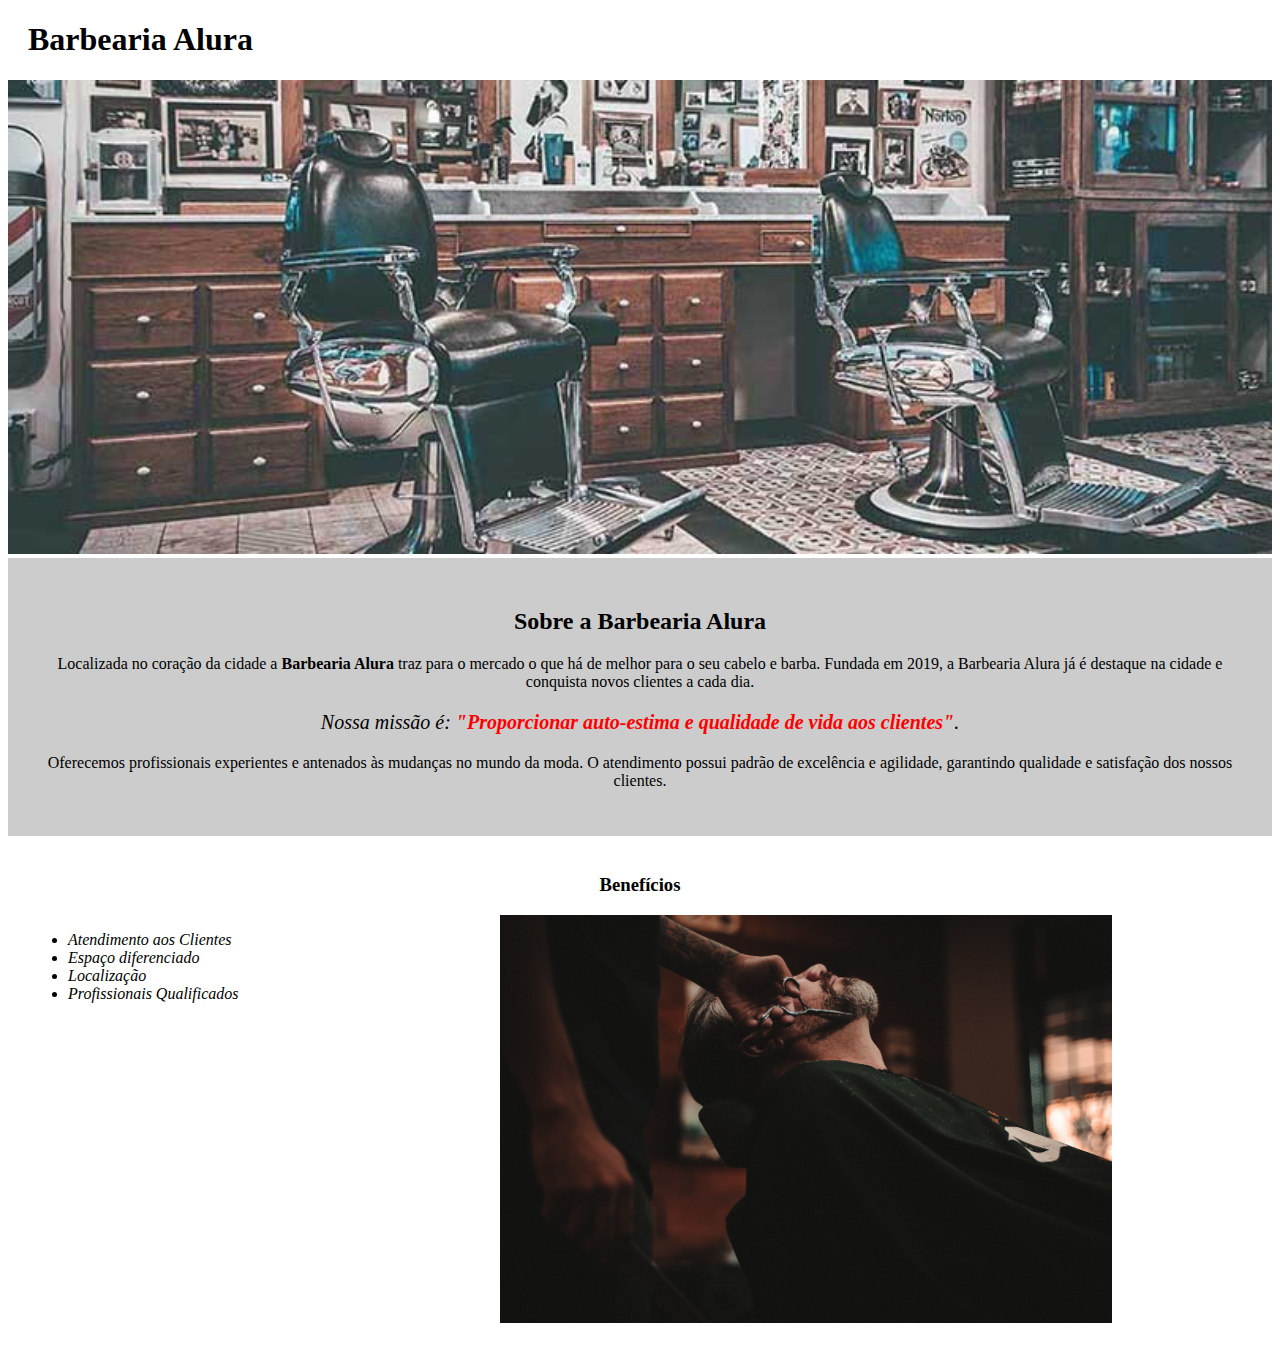
<file: index.html>
<!DOCTYPE html>
<html lang="pt-br">

<head>
	<meta charset="UTF-8">
	<title>Barbearia Alura</title>
	<link rel="stylesheet" href="style-home.css">
</head>

<body>
	<header>
		<h1 class="titulo-principal">Barbearia Alura</h1>
	</header>
	<img id="banner" src="banner.jpg">
	<div class="principal">
		<h2 class="titulo-centralizado">Sobre a Barbearia Alura</h2>

		<p>Localizada no coração da cidade a <strong>Barbearia Alura</strong> traz para o mercado o que há de melhor
			para o seu cabelo e barba. Fundada em 2019, a Barbearia Alura já é destaque na cidade e conquista novos
			clientes a cada dia.</p>

		<p id="missao"><em>Nossa missão é: <strong>"Proporcionar auto-estima e qualidade de vida aos
					clientes"</strong>.</em></p>

		<p>Oferecemos profissionais experientes e antenados às mudanças no mundo da moda. O atendimento possui padrão de
			excelência e agilidade, garantindo qualidade e satisfação dos nossos clientes.</p>
	</div>

	<div class="beneficios">
		<h3 class="titulo-centralizado">Benefícios</h3>

		<ul>
			<li class="itens">Atendimento aos Clientes</li>
			<li class="itens">Espaço diferenciado</li>
			<li class="itens">Localização</li>
			<li class="itens">Profissionais Qualificados</li>
		</ul>

		<img src="beneficios.jpg" class="imagembeneficios">
	</div>
</body>

</html>
</file>
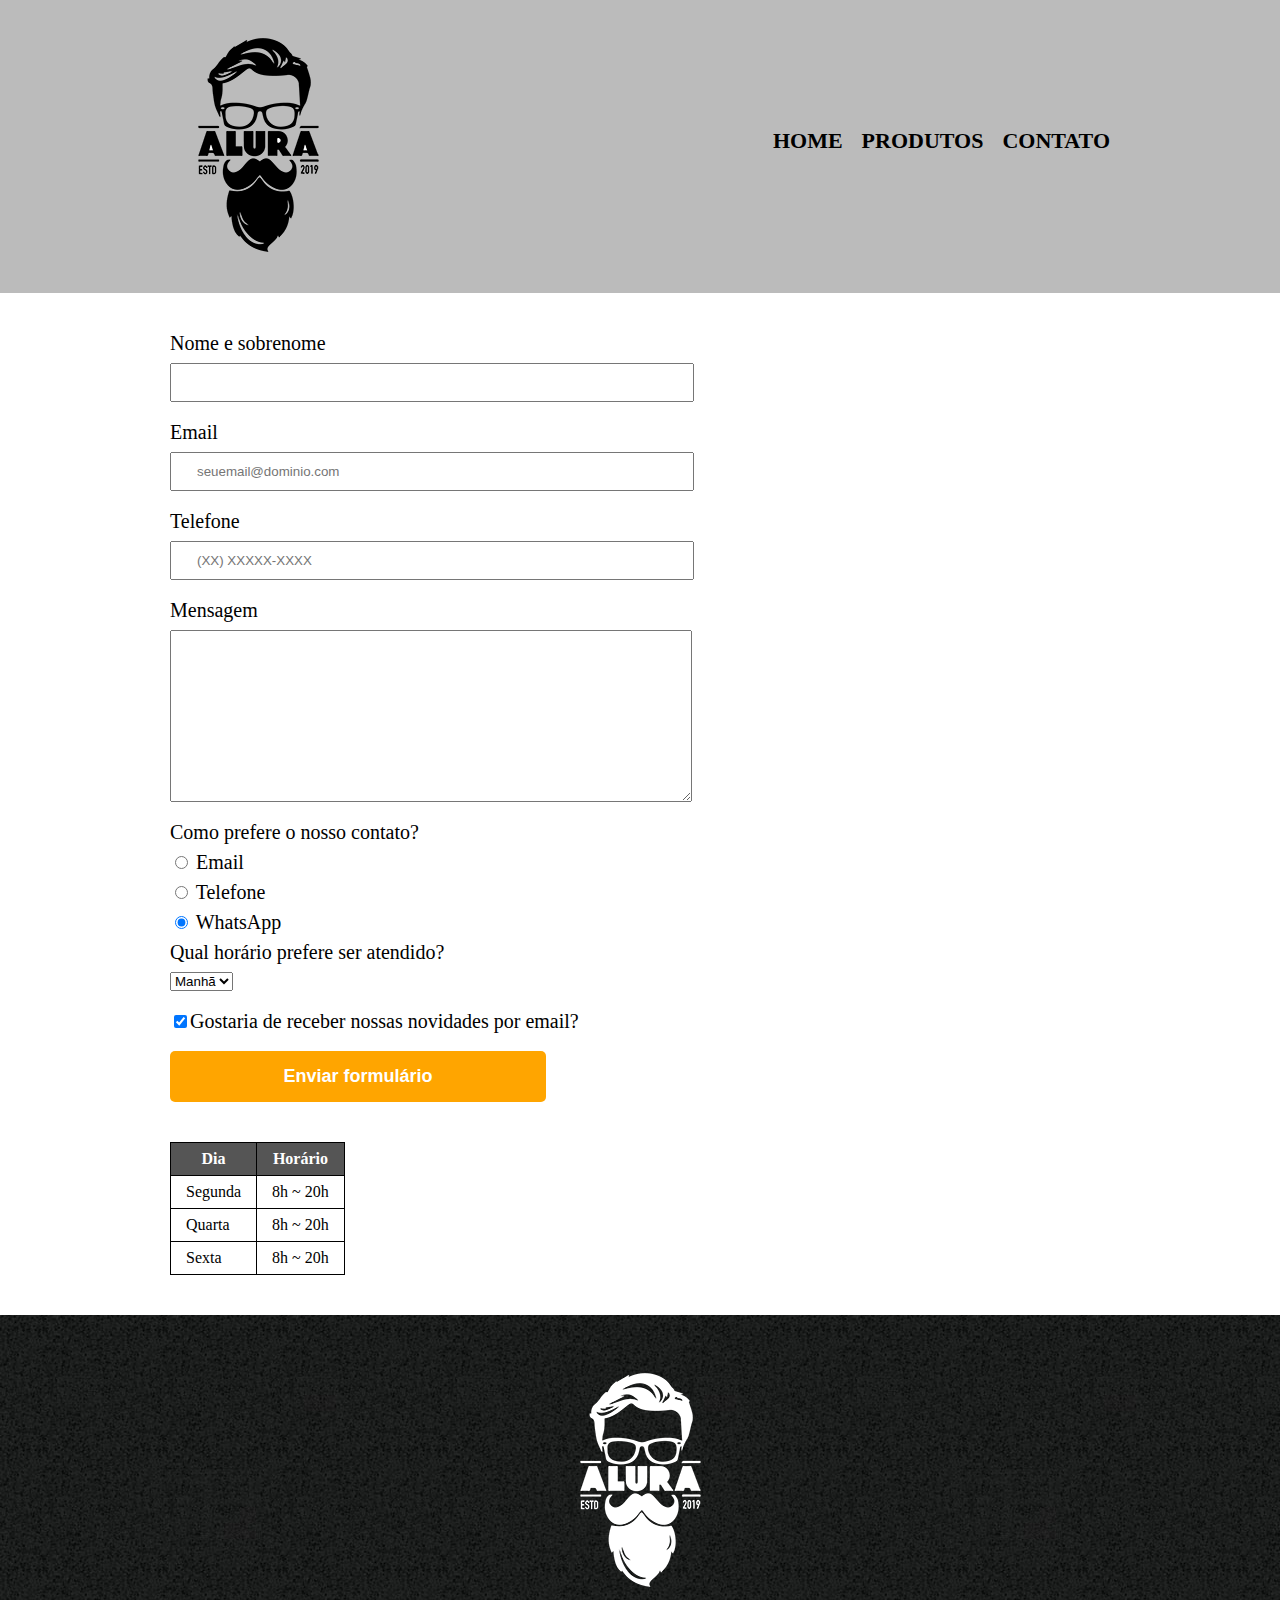
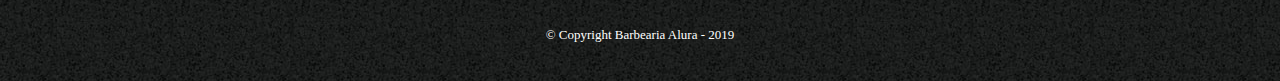
<file: contato.html>
<!DOCTYPE html>
<html>

<head>
	<meta charset="UTF-8">
	<title>Contato - Barbearia Alura</title>

	<link rel="stylesheet" href="reset.css">
	<link rel="stylesheet" href="style.css">
</head>

<body>
	<header>
		<div class="caixa">
			<h1><img src="logo.png" alt="Logo da Barbearia Alura"></h1>

			<nav>
				<ul>
					<li><a href="index.html">Home</a></li>
					<li><a href="produtos.html">Produtos</a></li>
					<li><a href="contato.html">Contato</a></li>
				</ul>
			</nav>
		</div>
	</header>

	<main>
		<form>
			<label for="nomesobrenome">Nome e sobrenome</label>
			<input type="text" id="nomesobrenome" class="input-padrao" required>

			<label for="email">Email</label>
			<input type="email" id="email" class="input-padrao" required placeholder="seuemail@dominio.com">

			<label for="telefone">Telefone</label>
			<input type="tel" id="telefone" class="input-padrao" required placeholder="(XX) XXXXX-XXXX">

			<label for="mensagem">Mensagem</label>
			<textarea cols="70" rows="10" id="mensagem" class="input-padrao" required></textarea>

			<fieldset>
				<legend>Como prefere o nosso contato?</legend>
				<label for="radio-email"><input type="radio" name="contato" value="email" id="radio-email">
					Email</label>

				<label for="radio-telefone"><input type="radio" name="contato" value="telefone" id="radio-telefone">
					Telefone</label>

				<label for="radio-whatsapp"><input type="radio" name="contato" value="whatsapp" id="radio-whatsapp"
						checked> WhatsApp</label>
			</fieldset>

			<fieldset>
				<legend>Qual horário prefere ser atendido?</legend>
				<select>
					<option>Manhã</option>
					<option>Tarde</option>
					<option>Noite</option>
				</select>
			</fieldset>

			<label class="checkbox"><input type="checkbox" checked>Gostaria de receber nossas novidades por
				email?</label>

			<input type="submit" value="Enviar formulário" class="enviar">
		</form>

		<table>
			<thead>
				<tr>
					<th>Dia</th>
					<th>Horário</th>
				</tr>
			</thead>
			<tbody>
				<tr>
					<td>Segunda</td>
					<td>8h ~ 20h</td>
				</tr>
				<tr>
					<td>Quarta</td>
					<td>8h ~ 20h</td>
				</tr>
				<tr>
					<td>Sexta</td>
					<td>8h ~ 20h</td>
				</tr>
			</tbody>
		</table>
	</main>

	<footer>
		<img src="logo-branco.png" alt="Logo da Barbearia Alura">
		<p class="copyright">&copy; Copyright Barbearia Alura - 2019</p>
	</footer>
</body>

</html>
</file>
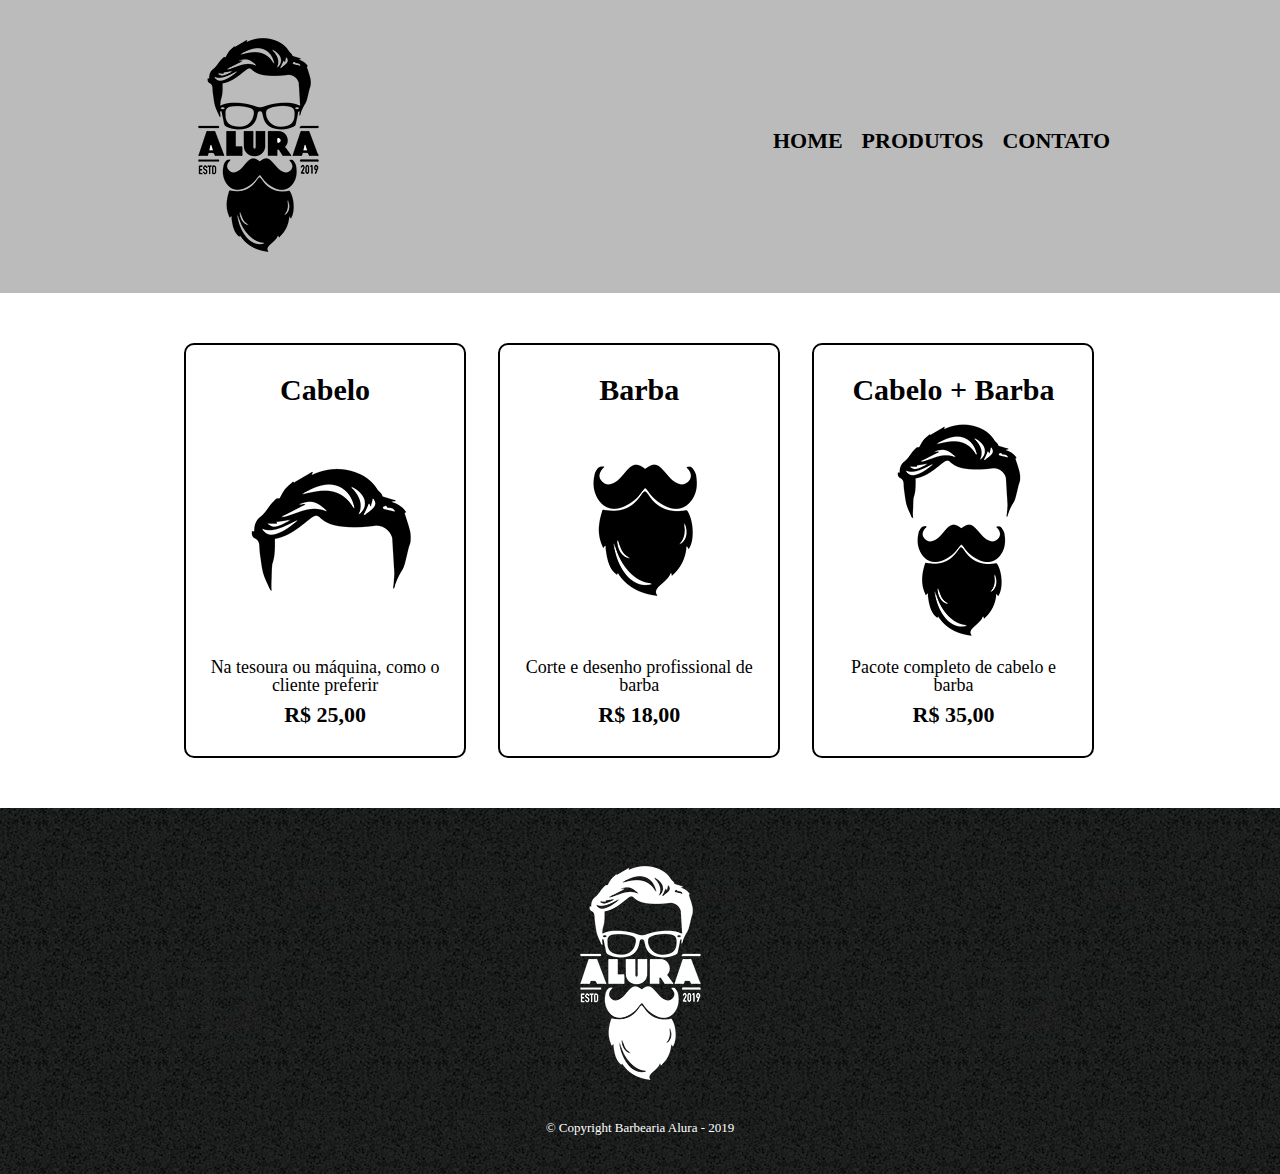
<file: produtos.html>
<!DOCTYPE html>
<html>

<head>
	<meta charset="UTF-8">
	<title>Produtos - Barbearia Alura</title>

	<link rel="stylesheet" href="reset.css">
	<link rel="stylesheet" href="style.css">
</head>

<body>
	<header>
		<div class="caixa">
			<h1><img src="logo.png"></h1>

			<nav>
				<ul>
					<li><a href="index.html">Home</a></li>
					<li><a href="produtos.html">Produtos</a></li>
					<li><a href="contato.html">Contato</a></li>
				</ul>
			</nav>
		</div>
	</header>

	<main>
		<ul class="produtos">
			<li>
				<h2>Cabelo</h2>
				<img src="cabelo.jpg">
				<p class="produto-descricao">Na tesoura ou máquina, como o cliente preferir</p>
				<p class="produto-preco">R$ 25,00</p>
			</li>
			<li>
				<h2>Barba</h2>
				<img src="barba.jpg">
				<p class="produto-descricao">Corte e desenho profissional de barba</p>
				<p class="produto-preco">R$ 18,00</p>
			</li>
			<li>
				<h2>Cabelo + Barba</h2>
				<img src="cabelo+barba.jpg">
				<p class="produto-descricao">Pacote completo de cabelo e barba</p>
				<p class="produto-preco">R$ 35,00</p>
			</li>
		</ul>
	</main>

	<footer>
		<img src="logo-branco.png">
		<p class="copyright">&copy; Copyright Barbearia Alura - 2019</p>
	</footer>
</body>

</html>
</file>
<file: style-home.css>
#banner {
	width: 100%;
}

.principal {
	background: #CCCCCC;
	padding: 30px;
}

.titulo-principal {
	padding-left: 20px;
}

.titulo-centralizado {
	text-align: center
}

p {
	text-align: center;
}

#missao {
	font-size: 20px
}

em strong {
	color: #FF0000;
}

.itens {
	font-style: italic
}

.beneficios {
	background: #FFFFFF;
	padding: 20px;
}

ul {
	display: inline-block;
	vertical-align: top;
	width: 20%;
	margin-right: 15%;
}

.imagembeneficios {
	width: 50%;
}
</file>
<file: style.css>
header {
	background: #BBBBBB;
	padding: 20px 0;
}

.caixa {
	position: relative;
	width: 940px;
	margin: 0 auto;
}

nav {
	position: absolute;
	top: 110px;
	right: 0;
}

nav li {
	display: inline;
	margin: 0 0 0 15px;
}

nav a {
	text-transform: uppercase;
	color: #000000;
	font-weight: bold;
	font-size: 22px;
	text-decoration: none;
}

nav a:hover {
	color: #C78C19;
	text-decoration: underline;
}

.produtos {
	width: 940px;
	margin: 0 auto;
	padding: 50px 0;
}

.produtos li {
	display: inline-block;
	text-align: center;
	width: 30%;
	vertical-align: top;
	margin: 0 1.5%;
	padding: 30px 20px;
	box-sizing: border-box;
	border: 2px solid #000000;
	border-radius: 10px;
}

.produtos li:hover {
	border-color: #C78C19;
}

.produtos li:active {
	border-color: #088C19;
}

.produtos li:hover h2 {
	font-size: 34px;
}

.produtos h2 {
	font-size: 30px;
	font-weight: bold;
}

.produto-descricao {
	font-size: 18px;
}

.produto-preco {
	font-size: 22px;
	font-weight: bold;
	margin-top: 10px;
}

footer {
	text-align: center;
	background: url("bg.jpg");
	padding: 40px 0;
}

.copyright {
	color: #FFFFFF;
	font-size: 13px;
	margin: 20px 0 0;
}

main {
	width: 940px;
	margin: 0 auto;
}

form {
	margin: 40px 0;
}

form label,
form legend {
	display: block;
	font-size: 20px;
	margin: 0 0 10px;
}

.input-padrao {
	display: block;
	margin: 0 0 20px;
	padding: 10px 25px;
	width: 50%;
}

.checkbox {
	margin: 20px 0;
}

.enviar {
	width: 40%;
	padding: 15px 0;
	background: orange;
	color: white;
	font-weight: bold;
	font-size: 18px;
	border: none;
	border-radius: 5px;
	transition: 1s all;
	cursor: pointer;
}

.enviar:hover {
	background: darkorange;
	transform: scale(1.2);
}

table {
	margin: 20px 0 40px;
}

thead {
	background: #555555;
	color: white;
	font-weight: bold;
}

td,
th {
	border: 1px solid #000000;
	padding: 8px 15px;
}
</file>
